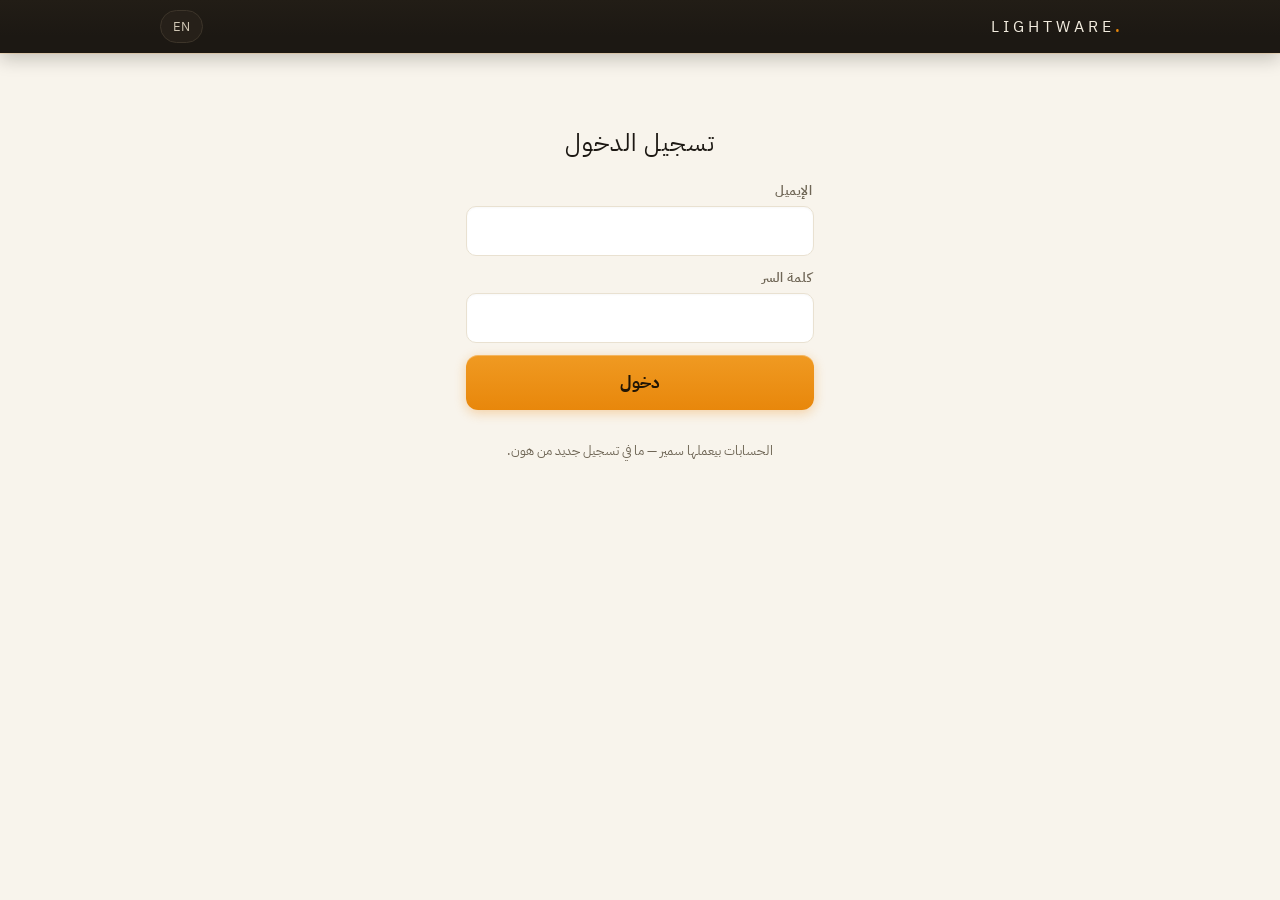
<file: index.html>
<!DOCTYPE html>
<html lang="ar" dir="rtl">
<head>
  <meta charset="UTF-8" />
  <meta name="viewport" content="width=device-width, initial-scale=1.0, viewport-fit=cover" />
  <!-- iOS paints the strip behind the clock/battery with this. It must match the
       TOP of the sticky header's gradient (theme.css `header`), not the old flat
       #141414 the Aug-4 premium pass retired — that left a black notch over a
       warm-ink header on every phone. -->
  <meta name="theme-color" content="#221D16" />
  <title>Lightware — سندات</title>
  <!-- The portal's own mark: the house L. redrawn as a P. on an amber tile. The
       GROUND is what tells it from the storefront and the warehouse at 16px —
       a letter is 3 or 4 pixels of ink there and every letter looks the same.
       Masters + the reasoning: brand/logo/build_appicons.py. ⚠ Edit them THERE
       and copy across, or this app keeps the old one. -->
  <link rel="icon" type="image/svg+xml" href="./favicon.svg" />
  <link rel="apple-touch-icon" href="./apple-touch-icon.png" />
  <!-- iOS truncates a home-screen label to roughly 12 characters, so it gets the
       short name rather than the whole <title>. This does NOT make the web clip
       launch standalone — that needs -capable, which is a behaviour change and
       deliberately not made here. -->
  <meta name="apple-mobile-web-app-title" content="سندات" />
  <!-- Internal tool. Login-walled, but the shell HTML is public on GitHub Pages —
       without this Google indexes a staff console under the brand name and
       competes with www for the "Lightware" query. robots.txt ALLOWS crawling
       on purpose: a Disallow would stop Google reading this very tag. -->
  <meta name="robots" content="noindex,nofollow" />
  <script type="module" crossorigin src="./assets/index-BzltlETf.js"></script>
  <link rel="stylesheet" crossorigin href="./assets/index-B2HhKTJL.css">
</head>
<body>
  <div id="root"></div>
</body>
</html>
</file>
<file: assets/index-B2HhKTJL.css>
@font-face{font-family:IBM Plex Sans Arabic;font-style:normal;font-display:swap;font-weight:400;src:url(./ibm-plex-sans-arabic-arabic-400-normal-CyU-ddYS.woff2) format("woff2"),url(./ibm-plex-sans-arabic-arabic-400-normal-EA1o-u_Q.woff) format("woff");unicode-range:U+0600-06FF,U+0750-077F,U+0870-088E,U+0890-0891,U+0897-08E1,U+08E3-08FF,U+200C-200E,U+2010-2011,U+204F,U+2E41,U+FB50-FDFF,U+FE70-FE74,U+FE76-FEFC,U+102E0-102FB,U+10E60-10E7E,U+10EC2-10EC4,U+10EFC-10EFF,U+1EE00-1EE03,U+1EE05-1EE1F,U+1EE21-1EE22,U+1EE24,U+1EE27,U+1EE29-1EE32,U+1EE34-1EE37,U+1EE39,U+1EE3B,U+1EE42,U+1EE47,U+1EE49,U+1EE4B,U+1EE4D-1EE4F,U+1EE51-1EE52,U+1EE54,U+1EE57,U+1EE59,U+1EE5B,U+1EE5D,U+1EE5F,U+1EE61-1EE62,U+1EE64,U+1EE67-1EE6A,U+1EE6C-1EE72,U+1EE74-1EE77,U+1EE79-1EE7C,U+1EE7E,U+1EE80-1EE89,U+1EE8B-1EE9B,U+1EEA1-1EEA3,U+1EEA5-1EEA9,U+1EEAB-1EEBB,U+1EEF0-1EEF1}@font-face{font-family:IBM Plex Sans Arabic;font-style:normal;font-display:swap;font-weight:400;src:url([data-uri]) format("woff2"),url([data-uri]) format("woff");unicode-range:U+0460-052F,U+1C80-1C8A,U+20B4,U+2DE0-2DFF,U+A640-A69F,U+FE2E-FE2F}@font-face{font-family:IBM Plex Sans Arabic;font-style:normal;font-display:swap;font-weight:400;src:url(./ibm-plex-sans-arabic-latin-ext-400-normal-BpLfq-63.woff2) format("woff2"),url(./ibm-plex-sans-arabic-latin-ext-400-normal-BeVLg08x.woff) format("woff");unicode-range:U+0100-02BA,U+02BD-02C5,U+02C7-02CC,U+02CE-02D7,U+02DD-02FF,U+0304,U+0308,U+0329,U+1D00-1DBF,U+1E00-1E9F,U+1EF2-1EFF,U+2020,U+20A0-20AB,U+20AD-20C0,U+2113,U+2C60-2C7F,U+A720-A7FF}@font-face{font-family:IBM Plex Sans Arabic;font-style:normal;font-display:swap;font-weight:400;src:url(./ibm-plex-sans-arabic-latin-400-normal-Bo5KPYvw.woff2) format("woff2"),url(./ibm-plex-sans-arabic-latin-400-normal-CFZh1unN.woff) format("woff");unicode-range:U+0000-00FF,U+0131,U+0152-0153,U+02BB-02BC,U+02C6,U+02DA,U+02DC,U+0304,U+0308,U+0329,U+2000-206F,U+20AC,U+2122,U+2191,U+2193,U+2212,U+2215,U+FEFF,U+FFFD}@font-face{font-family:IBM Plex Sans Arabic;font-style:normal;font-display:swap;font-weight:500;src:url(./ibm-plex-sans-arabic-arabic-500-normal-C4MQITzh.woff2) format("woff2"),url(./ibm-plex-sans-arabic-arabic-500-normal-DPXcppbm.woff) format("woff");unicode-range:U+0600-06FF,U+0750-077F,U+0870-088E,U+0890-0891,U+0897-08E1,U+08E3-08FF,U+200C-200E,U+2010-2011,U+204F,U+2E41,U+FB50-FDFF,U+FE70-FE74,U+FE76-FEFC,U+102E0-102FB,U+10E60-10E7E,U+10EC2-10EC4,U+10EFC-10EFF,U+1EE00-1EE03,U+1EE05-1EE1F,U+1EE21-1EE22,U+1EE24,U+1EE27,U+1EE29-1EE32,U+1EE34-1EE37,U+1EE39,U+1EE3B,U+1EE42,U+1EE47,U+1EE49,U+1EE4B,U+1EE4D-1EE4F,U+1EE51-1EE52,U+1EE54,U+1EE57,U+1EE59,U+1EE5B,U+1EE5D,U+1EE5F,U+1EE61-1EE62,U+1EE64,U+1EE67-1EE6A,U+1EE6C-1EE72,U+1EE74-1EE77,U+1EE79-1EE7C,U+1EE7E,U+1EE80-1EE89,U+1EE8B-1EE9B,U+1EEA1-1EEA3,U+1EEA5-1EEA9,U+1EEAB-1EEBB,U+1EEF0-1EEF1}@font-face{font-family:IBM Plex Sans Arabic;font-style:normal;font-display:swap;font-weight:500;src:url([data-uri]) format("woff2"),url([data-uri]) format("woff");unicode-range:U+0460-052F,U+1C80-1C8A,U+20B4,U+2DE0-2DFF,U+A640-A69F,U+FE2E-FE2F}@font-face{font-family:IBM Plex Sans Arabic;font-style:normal;font-display:swap;font-weight:500;src:url(./ibm-plex-sans-arabic-latin-ext-500-normal-Ck_W4G78.woff2) format("woff2"),url(./ibm-plex-sans-arabic-latin-ext-500-normal-eJxPnL1P.woff) format("woff");unicode-range:U+0100-02BA,U+02BD-02C5,U+02C7-02CC,U+02CE-02D7,U+02DD-02FF,U+0304,U+0308,U+0329,U+1D00-1DBF,U+1E00-1E9F,U+1EF2-1EFF,U+2020,U+20A0-20AB,U+20AD-20C0,U+2113,U+2C60-2C7F,U+A720-A7FF}@font-face{font-family:IBM Plex Sans Arabic;font-style:normal;font-display:swap;font-weight:500;src:url(./ibm-plex-sans-arabic-latin-500-normal-Cd6jVIg7.woff2) format("woff2"),url(./ibm-plex-sans-arabic-latin-500-normal-BletK1Hp.woff) format("woff");unicode-range:U+0000-00FF,U+0131,U+0152-0153,U+02BB-02BC,U+02C6,U+02DA,U+02DC,U+0304,U+0308,U+0329,U+2000-206F,U+20AC,U+2122,U+2191,U+2193,U+2212,U+2215,U+FEFF,U+FFFD}@font-face{font-family:IBM Plex Sans Arabic;font-style:normal;font-display:swap;font-weight:600;src:url(./ibm-plex-sans-arabic-arabic-600-normal-0pRdybE_.woff2) format("woff2"),url(./ibm-plex-sans-arabic-arabic-600-normal-MJZ0liF5.woff) format("woff");unicode-range:U+0600-06FF,U+0750-077F,U+0870-088E,U+0890-0891,U+0897-08E1,U+08E3-08FF,U+200C-200E,U+2010-2011,U+204F,U+2E41,U+FB50-FDFF,U+FE70-FE74,U+FE76-FEFC,U+102E0-102FB,U+10E60-10E7E,U+10EC2-10EC4,U+10EFC-10EFF,U+1EE00-1EE03,U+1EE05-1EE1F,U+1EE21-1EE22,U+1EE24,U+1EE27,U+1EE29-1EE32,U+1EE34-1EE37,U+1EE39,U+1EE3B,U+1EE42,U+1EE47,U+1EE49,U+1EE4B,U+1EE4D-1EE4F,U+1EE51-1EE52,U+1EE54,U+1EE57,U+1EE59,U+1EE5B,U+1EE5D,U+1EE5F,U+1EE61-1EE62,U+1EE64,U+1EE67-1EE6A,U+1EE6C-1EE72,U+1EE74-1EE77,U+1EE79-1EE7C,U+1EE7E,U+1EE80-1EE89,U+1EE8B-1EE9B,U+1EEA1-1EEA3,U+1EEA5-1EEA9,U+1EEAB-1EEBB,U+1EEF0-1EEF1}@font-face{font-family:IBM Plex Sans Arabic;font-style:normal;font-display:swap;font-weight:600;src:url([data-uri]) format("woff2"),url([data-uri]) format("woff");unicode-range:U+0460-052F,U+1C80-1C8A,U+20B4,U+2DE0-2DFF,U+A640-A69F,U+FE2E-FE2F}@font-face{font-family:IBM Plex Sans Arabic;font-style:normal;font-display:swap;font-weight:600;src:url(./ibm-plex-sans-arabic-latin-ext-600-normal-DjDAeNQD.woff2) format("woff2"),url(./ibm-plex-sans-arabic-latin-ext-600-normal-DT29Q8HW.woff) format("woff");unicode-range:U+0100-02BA,U+02BD-02C5,U+02C7-02CC,U+02CE-02D7,U+02DD-02FF,U+0304,U+0308,U+0329,U+1D00-1DBF,U+1E00-1E9F,U+1EF2-1EFF,U+2020,U+20A0-20AB,U+20AD-20C0,U+2113,U+2C60-2C7F,U+A720-A7FF}@font-face{font-family:IBM Plex Sans Arabic;font-style:normal;font-display:swap;font-weight:600;src:url(./ibm-plex-sans-arabic-latin-600-normal-KrqB56Mw.woff2) format("woff2"),url(./ibm-plex-sans-arabic-latin-600-normal-Dk5eISD_.woff) format("woff");unicode-range:U+0000-00FF,U+0131,U+0152-0153,U+02BB-02BC,U+02C6,U+02DA,U+02DC,U+0304,U+0308,U+0329,U+2000-206F,U+20AC,U+2122,U+2191,U+2193,U+2212,U+2215,U+FEFF,U+FFFD}@font-face{font-family:IBM Plex Sans Arabic;font-style:normal;font-display:swap;font-weight:700;src:url(./ibm-plex-sans-arabic-arabic-700-normal-DrtBj6UE.woff2) format("woff2"),url(./ibm-plex-sans-arabic-arabic-700-normal-9rXc6cUL.woff) format("woff");unicode-range:U+0600-06FF,U+0750-077F,U+0870-088E,U+0890-0891,U+0897-08E1,U+08E3-08FF,U+200C-200E,U+2010-2011,U+204F,U+2E41,U+FB50-FDFF,U+FE70-FE74,U+FE76-FEFC,U+102E0-102FB,U+10E60-10E7E,U+10EC2-10EC4,U+10EFC-10EFF,U+1EE00-1EE03,U+1EE05-1EE1F,U+1EE21-1EE22,U+1EE24,U+1EE27,U+1EE29-1EE32,U+1EE34-1EE37,U+1EE39,U+1EE3B,U+1EE42,U+1EE47,U+1EE49,U+1EE4B,U+1EE4D-1EE4F,U+1EE51-1EE52,U+1EE54,U+1EE57,U+1EE59,U+1EE5B,U+1EE5D,U+1EE5F,U+1EE61-1EE62,U+1EE64,U+1EE67-1EE6A,U+1EE6C-1EE72,U+1EE74-1EE77,U+1EE79-1EE7C,U+1EE7E,U+1EE80-1EE89,U+1EE8B-1EE9B,U+1EEA1-1EEA3,U+1EEA5-1EEA9,U+1EEAB-1EEBB,U+1EEF0-1EEF1}@font-face{font-family:IBM Plex Sans Arabic;font-style:normal;font-display:swap;font-weight:700;src:url([data-uri]) format("woff2"),url([data-uri]) format("woff");unicode-range:U+0460-052F,U+1C80-1C8A,U+20B4,U+2DE0-2DFF,U+A640-A69F,U+FE2E-FE2F}@font-face{font-family:IBM Plex Sans Arabic;font-style:normal;font-display:swap;font-weight:700;src:url(./ibm-plex-sans-arabic-latin-ext-700-normal-BSbyEp0V.woff2) format("woff2"),url(./ibm-plex-sans-arabic-latin-ext-700-normal-C7GcWn11.woff) format("woff");unicode-range:U+0100-02BA,U+02BD-02C5,U+02C7-02CC,U+02CE-02D7,U+02DD-02FF,U+0304,U+0308,U+0329,U+1D00-1DBF,U+1E00-1E9F,U+1EF2-1EFF,U+2020,U+20A0-20AB,U+20AD-20C0,U+2113,U+2C60-2C7F,U+A720-A7FF}@font-face{font-family:IBM Plex Sans Arabic;font-style:normal;font-display:swap;font-weight:700;src:url(./ibm-plex-sans-arabic-latin-700-normal-BzSf6GNr.woff2) format("woff2"),url(./ibm-plex-sans-arabic-latin-700-normal-Cl4F7CZR.woff) format("woff");unicode-range:U+0000-00FF,U+0131,U+0152-0153,U+02BB-02BC,U+02C6,U+02DA,U+02DC,U+0304,U+0308,U+0329,U+2000-206F,U+20AC,U+2122,U+2191,U+2193,U+2212,U+2215,U+FEFF,U+FFFD}:root{--ink: #1C1813;--paper: #F8F4EC;--amber: #E8870B;--amber-deep: #C9720A;--glow: #FCEDD8;--card: #FFFFFF;--line: #E9E1D1;--muted: #6F6656;--amber-ink: #8A5A00;--red: #DE4433;--green: #219653;--yellow: #F1C40F;--chrome: #262019;--chrome-line: #3D352A;--chrome-text: #CFC6B4;--shadow-1: 0 1px 2px rgba(28, 24, 19, .05), 0 3px 10px rgba(28, 24, 19, .04);--shadow-2: 0 2px 6px rgba(28, 24, 19, .07), 0 10px 28px rgba(28, 24, 19, .08);--ease: cubic-bezier(.2, 0, .2, 1);--ink-2: #4A4436;--muted-2: #8B8170;--sunken: #F1EFE9;--chrome-2: #221D16;--sel-grad: linear-gradient(180deg, #F09A22, var(--amber));--sel-ink: #211505;--ok-bg: #EAF7EF;--ok-ink: #1E6B3C;--ok-line: #BFE5CD;--warn-bg: #FFF3E0;--warn-ink: #8A5A00;--warn-line: #F0D9AE;--err-bg: #FDECEA;--err-ink: #8B1A0F;--err-line: #F5C6BF;--info-bg: #EEF3FA;--info-ink: #2C4F7C;--info-line: #CFDDEF;--hue-transfer: #2980B9;--hue-return: #8E44AD;--hue-consign: #A9741A;--hue-payment: #1E6B3C;--hue-fund: #B36B00;--hue-web: #1E7A6D;--hue-stmt: #4A4436;--hue-svc: #4A6FA5;--hue-dual: #6B4FA5;--hairline: #E9E1D1;--chip: #F1EEE9;--shadow-3: 0 -8px 32px rgba(28, 24, 19, .22);--fs-2xs: 11px;--fs-xs: 12px;--fs-sm: 13px;--fs-md: 14px;--fs-lg: 15px;--fs-input: 16px;--fs-xl: 18px;--fs-2xl: 22px;--sp-1: 4px;--sp-2: 6px;--sp-3: 8px;--sp-4: 10px;--sp-5: 12px;--sp-6: 16px;--sp-7: 24px;--r-xs: 6px;--r-sm: 8px;--r-md: 10px;--r-lg: 12px;--r-xl: 20px;--r-pill: 999px;--tap: 44px;--head-h: 107px;--z-sticky: 5;--z-header: 10;--z-bar: 40;--z-fab: 60;--z-pop: 100;--z-lightbox: 200;--z-sheet: 300;--z-gate: 380;--z-lock: 400}@media(pointer:coarse){:root{--head-h: 118px}}*{box-sizing:border-box;-webkit-tap-highlight-color:transparent}html,body,#root{margin:0;min-height:100%}body{background:var(--paper);color:var(--ink);font-family:IBM Plex Sans Arabic,-apple-system,Segoe UI,system-ui,Noto Sans Arabic,sans-serif;-webkit-font-smoothing:antialiased;text-rendering:optimizeLegibility}input,textarea,select,button{font-family:inherit;font-size:16px}.lamt,.payamt,.cnum,.rstock b,.totalrow,.cbal,.qno,.hval,.ccddate,.cchline,.ccdstat>b{font-variant-numeric:tabular-nums}:focus-visible{outline:2px solid var(--amber);outline-offset:2px;border-radius:4px}:focus:not(:focus-visible){outline:none}header{background:linear-gradient(180deg,#221d16,#1c1813 68%);color:var(--glow);padding:10px 16px;position:sticky;top:0;z-index:var(--z-header);box-shadow:0 1px #e8870b29,0 6px 18px #14100b38}.brand{display:flex;align-items:center;justify-content:space-between;gap:10px}.wordmark{font-size:16px;font-weight:300;letter-spacing:4px;color:#f2ecdf;white-space:nowrap;direction:ltr;unicode-bidi:embed}.wordmark .dot{color:var(--amber);font-weight:600;letter-spacing:0}.headctl{display:flex;align-items:center;gap:8px;min-width:0;flex-shrink:1}.brand>.wordmark{flex-shrink:0}.ghostbtn{background:var(--chrome);color:var(--chrome-text);border:1px solid var(--chrome-line);border-radius:999px;padding:6px 12px;font-size:13px;cursor:pointer;transition:border-color .15s var(--ease),background-color .15s var(--ease)}.ghostbtn:active{transform:scale(.97);border-color:var(--amber)}.tabs{display:flex;gap:8px;margin-top:10px}.tab{flex:1;text-align:center;padding:9px 6px;border-radius:10px;background:var(--chrome);color:var(--chrome-text);font-size:14px;text-decoration:none;border:1px solid var(--chrome-line);transition:background-color .15s var(--ease),border-color .15s var(--ease),color .15s var(--ease)}.tab.active{background:var(--sel-grad);border-color:var(--amber-deep);color:var(--sel-ink);font-weight:600;box-shadow:0 2px 8px #e8870b59,inset 0 1px #ffffff40}main{padding:14px 12px 48px;max-width:640px;margin:0 auto}main.wide{max-width:960px}.card{background:var(--card);border:1px solid var(--line);border-radius:12px;padding:12px 14px;margin-bottom:10px;box-shadow:var(--shadow-1)}.state{padding:40px 20px;text-align:center;color:var(--muted);font-size:15px}.label{font-size:13px;color:var(--muted);margin:12px 2px 6px;font-weight:600;letter-spacing:.02em}.input{width:100%;padding:12px 14px;font-size:16px;border:1px solid var(--line);border-radius:10px;background:#fff;color:var(--ink);outline:none;box-shadow:inset 0 1px 2px #1c181308;transition:border-color .15s var(--ease),box-shadow .15s var(--ease)}.input:focus{border-color:var(--amber);box-shadow:0 0 0 3px #e8870b29}textarea.input{resize:vertical;min-height:56px}.banner{border-radius:10px;padding:10px 14px;font-size:14px;margin-bottom:10px}.banner.err{background:var(--err-bg);color:var(--err-ink);border:1px solid var(--err-line)}.banner.ok{background:var(--ok-bg);color:var(--ok-ink);border:1px solid var(--ok-line)}.banner.edit{background:var(--glow);color:var(--ink);border:1px solid var(--amber);display:flex;justify-content:space-between;align-items:center;gap:8px;flex-wrap:wrap}.banner.edit button{background:none;border:none;color:var(--red);cursor:pointer;font-size:13px;padding:4px}.chips{display:flex;gap:8px;flex-wrap:wrap}.chip{padding:8px 14px;border-radius:999px;font-size:14px;cursor:pointer;background:#fff;color:var(--ink);border:1px solid var(--line);-webkit-user-select:none;user-select:none;box-shadow:var(--shadow-1);transition:background-color .15s var(--ease),border-color .15s var(--ease),box-shadow .15s var(--ease)}.chip .n{opacity:.6;font-size:11px;margin-inline-start:4px;font-variant-numeric:tabular-nums}.chip.active{background:var(--sel-grad);border-color:var(--amber-deep);color:var(--sel-ink);font-weight:600;box-shadow:0 2px 8px #e8870b4d,inset 0 1px #ffffff40}.custom-select-wrapper{position:relative;-webkit-user-select:none;user-select:none;margin-bottom:8px}.custom-select-trigger{width:100%;padding:12px 14px;padding-inline-end:36px;font-size:15px;background:#fff;color:var(--ink);border:1px solid var(--line);border-radius:10px;cursor:pointer}.custom-select-trigger:focus{outline:none;border-color:var(--amber);box-shadow:0 0 0 2px #e8870b33}.custom-select-trigger:after{content:"▾";position:absolute;inset-inline-end:14px;top:50%;transform:translateY(-50%);color:var(--muted);font-size:13px}.custom-options{position:absolute;top:100%;inset-inline:0;margin-top:6px;background:#fff;border:1px solid var(--line);border-radius:12px;overflow:hidden;display:none;z-index:var(--z-pop);max-height:260px;overflow-y:auto;box-shadow:var(--shadow-2)}.custom-options.open{display:block}.custom-option{padding:11px 14px;cursor:pointer;font-size:15px;border-bottom:1px solid var(--line)}.custom-option:last-child{border-bottom:none}.custom-option.selected{background:var(--glow);font-weight:700}.searchbox{position:relative}.results{margin-top:8px;border:1px solid var(--line);border-radius:12px;background:#fff;max-height:300px;overflow-y:auto;box-shadow:var(--shadow-2)}.result{display:flex;justify-content:space-between;align-items:center;gap:10px;padding:10px 12px;border-bottom:1px solid var(--line);cursor:pointer}.result:last-child{border-bottom:none}.result:active{background:var(--glow)}.searchbox .input.hasclear{padding-inline-end:44px}.searchclear{position:absolute;top:0;inset-inline-end:2px;height:46px;width:42px;border:0;background:none;color:var(--muted);font-size:18px;cursor:pointer}.result.picked{background:#fff7ea;border-inline-start:3px solid var(--amber);padding-inline-start:9px}.pickedtag{display:inline-flex;align-items:center;gap:6px}.pickedtag b{background:var(--amber);color:#fff;border-radius:999px;padding:3px 9px;font-size:12px;font-weight:700;white-space:nowrap}.pickedminus{width:32px;height:32px;border-radius:50%;border:1px solid var(--line);background:#fff;color:var(--ink);font-size:18px;line-height:1;cursor:pointer}.rname{font-size:14px;font-weight:600;line-height:1.3}.rmeta{font-size:12px;color:var(--muted);direction:ltr;text-align:end}.rstock{font-size:12px;color:var(--muted);white-space:nowrap}.rstock b{color:var(--ink);font-size:15px}.rthumb,.lthumb{width:44px;height:44px;border-radius:8px;object-fit:cover;flex:0 0 auto;border:1px solid var(--line);background:#fff;cursor:zoom-in}.lthumb{width:40px;height:40px}.lightbox{position:fixed;top:0;right:0;bottom:0;left:0;z-index:var(--z-lightbox);background:#141414c7;display:flex;align-items:center;justify-content:center;padding:24px}.lightbox img{max-width:92vw;max-height:80vh;border-radius:14px;background:#fff;box-shadow:0 10px 40px #00000080}.lightbox .close{position:absolute;top:calc(env(safe-area-inset-top,0px) + 16px);inset-inline-end:16px;width:42px;height:42px;border:none;border-radius:999px;background:#fff;color:var(--ink);font-size:19px;cursor:pointer}.linerow{display:flex;flex-direction:column;gap:8px;padding:10px 0;border-bottom:1px solid var(--line)}.linerow:last-child{border-bottom:none}.linetop{display:flex;justify-content:space-between;align-items:flex-start;gap:8px}.linename{font-size:14px;font-weight:600;line-height:1.3;flex:1}.linecode{font-size:12px;color:var(--muted);direction:ltr}.linectl{display:flex;align-items:center;gap:8px;flex-wrap:wrap}.stepper{display:flex;align-items:center;border:1px solid var(--line);border-radius:10px;overflow:hidden}.stepper button{width:40px;height:40px;border:none;background:var(--paper);font-size:20px;cursor:pointer;color:var(--ink)}.stepper input{width:64px;height:40px;border:none;text-align:center;font-size:16px;font-weight:700;outline:none}.priceinput{width:110px}.removebtn{background:none;border:none;color:var(--red);font-size:13px;cursor:pointer;padding:6px}.totalrow{display:flex;justify-content:space-between;font-size:16px;font-weight:700;padding:10px 2px 2px}.totalrow.discrow{font-weight:500;align-items:center}.discwrap{display:flex;align-items:center;gap:6px}.discwrap .priceinput{max-width:110px;text-align:center}.totalrow.discnet{border-top:1px solid var(--hairline, #E9E1D1);margin-top:4px;padding-top:8px}.totalrow.discnet.net{font-weight:700}.discopts{display:flex;align-items:center;gap:8px;flex-wrap:wrap;margin:8px 0 2px}.segbtns{display:inline-flex;border:1px solid var(--line);border-radius:999px;overflow:hidden;background:#fff;box-shadow:var(--shadow-1)}.segbtn{border:0;background:transparent;color:var(--muted);cursor:pointer;padding:6px 12px;font-size:13px;line-height:1.2;transition:background-color .15s var(--ease),color .15s var(--ease)}.segbtn+.segbtn{border-inline-start:1px solid var(--line)}.segbtn.active{background:var(--sel-grad);color:var(--sel-ink);font-weight:600}.linedisc{display:inline-flex;align-items:center;gap:6px}.linedisc .priceinput{max-width:72px;text-align:center;padding:7px 8px}.linedisc .lineafter{color:var(--green);font-variant-numeric:tabular-nums}.refrow{display:flex;align-items:center;gap:8px;margin-top:8px;flex-wrap:wrap}.refrow .refinput{flex:1;min-width:140px;max-width:260px;padding:7px 10px}.refchip{display:inline-block;margin-inline-start:8px;padding:1px 8px;border:1.5px solid var(--amber);border-radius:6px;color:var(--amber-ink);font-weight:700;font-size:12px;unicode-bidi:isolate;white-space:nowrap}.bigbtn{width:100%;padding:15px;border:none;border-radius:12px;margin-top:12px;background:var(--sel-grad);color:var(--sel-ink);font-size:17px;font-weight:700;cursor:pointer;box-shadow:0 3px 12px #e8870b52,inset 0 1px #ffffff47;transition:box-shadow .15s var(--ease),filter .15s var(--ease)}.bigbtn:disabled{opacity:.55;box-shadow:none}.bigbtn.secondary{background:linear-gradient(180deg,#2A241C,var(--ink));color:var(--glow);box-shadow:0 3px 12px #1c181347,inset 0 1px #ffffff0f}.bigbtn:active:not(:disabled){transform:scale(.99);filter:brightness(.97)}.receiptimg{width:100%;border:1px solid var(--line);border-radius:12px;display:block}.qcard{cursor:pointer}.qhead{display:flex;justify-content:space-between;align-items:center;gap:8px;flex-wrap:wrap}.qno{font-weight:700;font-size:15px}.qmeta{font-size:12px;color:var(--muted)}.badge{display:inline-block;padding:3px 10px;border-radius:999px;font-size:11px;font-weight:700;color:#fff;background:var(--ink-2);letter-spacing:.01em;box-shadow:0 1px 2px #1c18131f}.badge.sale{background:var(--green)}.badge.transfer{background:var(--hue-transfer)}.badge.return{background:var(--hue-return)}.badge.pending{background:var(--amber);color:#1a1a1a}.badge.done{background:var(--green)}.badge.flagged{background:var(--red)}.badge.voided{background:var(--muted)}.badge.needsprice{background:var(--amber);color:#1a1a1a}.badge.web{background:var(--hue-web)}.costwrap{display:inline-flex;align-items:center;gap:6px;user-select:none;-webkit-user-select:none;-webkit-touch-callout:none;touch-action:none;cursor:pointer}.costlabel{font-size:12px;color:var(--muted)}.costval{font-size:13px;font-weight:700;color:var(--muted);letter-spacing:2px;direction:ltr;unicode-bidi:embed;min-width:52px}.costval.shown{color:var(--ok-ink);letter-spacing:0}.costeye{border:1px solid var(--line);border-radius:8px;padding:4px 8px;background:#fff;font-size:14px;line-height:1}.costwrap:active .costeye{background:var(--glow);border-color:var(--amber)}.totalrow.profitrow{border-top:1px dashed var(--hairline, #E9E1D1);margin-top:6px;padding-top:8px;font-size:14px;font-weight:600;color:var(--muted);align-items:center}.totalrow.profitrow .costval{min-width:74px;text-align:end}.costwrap.loss .costval.shown{color:#b3362b}.profitgap{margin-top:2px;color:var(--warn-ink)}.badge.payment{background:var(--hue-payment)}.qcard.paycard{border-inline-start:4px solid var(--hue-payment)}.badge.fund{background:var(--hue-fund)}.badge.fin{background:var(--green)}.badge.fout{background:var(--red)}.qcard.fundcard{border-inline-start:4px solid var(--hue-fund)}.qcard.fundcard .payamt{color:var(--hue-fund)}.qcard.paycard .payamt{font-weight:700;color:var(--hue-payment);font-size:15px;direction:ltr;unicode-bidi:embed}.qcard.paycard.reversedpay .qno,.qcard.paycard.reversedpay .payamt{opacity:.55;text-decoration:line-through}.qtable{width:100%;border-collapse:collapse;margin-top:10px;font-size:14px}.qtable th{text-align:start;color:var(--muted);font-size:12px;padding:6px 8px;border-bottom:1px solid var(--line)}.qtable td{padding:8px;border-bottom:1px solid var(--line)}.code{font-family:ui-monospace,Menlo,monospace;direction:ltr;unicode-bidi:embed}.qactions{display:flex;gap:8px;margin-top:12px;flex-wrap:wrap}.qbtn{padding:10px 16px;border-radius:10px;border:1px solid var(--line);background:#fff;font-size:14px;cursor:pointer;box-shadow:var(--shadow-1);transition:background-color .15s var(--ease),border-color .15s var(--ease),box-shadow .15s var(--ease)}.qbtn:active{transform:scale(.98)}.qbtn.primary{background:linear-gradient(180deg,#27A85F,var(--green));border-color:#1b7e45;color:#fff;font-weight:700;box-shadow:0 2px 8px #21965347,inset 0 1px #ffffff2e}.qbtn.danger{color:var(--red);border-color:var(--err-line)}.flagnote{background:var(--err-bg);border:1px solid var(--err-line);color:var(--err-ink);border-radius:10px;padding:8px 12px;font-size:13px;margin-top:10px}.flagnote.voided{background:var(--sunken);border-color:var(--line);color:var(--muted)}.flagnote.needsprice{background:var(--glow);border-color:var(--amber);color:var(--ink)}.flagnote.online{background:var(--sunken);border-color:var(--hue-web);color:var(--ink)}.flagnote.online.ok{border-color:var(--green);color:var(--green)}.flagnote.npclosed{background:#eaf6ec;border-color:#bbdcc0;color:#1f5b2c;display:flex;align-items:center;gap:10px;flex-wrap:wrap}.badge.account{background:var(--red)}.badge.supplier{background:var(--hue-transfer)}.badge.partner{background:var(--hue-return)}.lrow{display:flex;justify-content:space-between;align-items:center;gap:10px;padding:8px 2px;border-bottom:1px solid var(--line);font-size:14px;flex-wrap:wrap}.lrow:last-of-type{border-bottom:none}.lrow.pay{color:var(--ok-ink)}.lrow.pay.reversal{color:var(--muted)}.lrow.pay.reversed>span{opacity:.55;text-decoration:line-through}.lrow.pay.reversed .lamt{opacity:.55;text-decoration:line-through}.ltag{font-style:normal;font-size:11px;font-weight:700;color:var(--muted);background:var(--sunken);border:1px solid var(--line);border-radius:999px;padding:2px 8px;margin-inline-start:6px;text-decoration:none;display:inline-block}.ltag.posted{color:var(--ok-ink);background:var(--ok-bg);border-color:var(--ok-line)}.lrow.voided>span{opacity:.55}.lrow.voided .lamt{text-decoration:line-through;color:var(--muted)}.ltag.lvoided{text-decoration:none}.lbtns{display:flex;flex-direction:column;gap:4px;align-items:stretch}.lbtns .qbtn.mini{white-space:nowrap}.lrow.baseline{color:var(--ink);background:var(--paper);border-radius:8px;padding-inline:10px;font-weight:600}.cbal{font-size:11px;font-weight:700;white-space:nowrap}.cbal.owes{color:var(--red)}.cbal.credit{color:var(--ok-ink)}.qbtn.mini{padding:5px 10px;font-size:12px;border-radius:8px}.lamt{font-weight:700;white-space:nowrap}.lwarn{color:var(--red);font-size:12px;font-style:normal}.payform{display:flex;flex-direction:column;gap:10px;margin-top:12px;padding:12px;background:var(--paper);border-radius:10px}.payform .qbtn.primary:disabled{opacity:.5;box-shadow:none;cursor:default}.badge.stmt{background:var(--hue-stmt)}.stmtbox{display:flex;align-items:center;gap:10px;flex-wrap:wrap;margin-top:10px;padding:10px 12px;background:var(--paper);border:1px solid var(--line);border-radius:10px}.qmeta.stale{color:#a66a00;font-weight:600}.stmtbox.genbar{background:var(--ok-bg);border-color:var(--ok-line)}.badge.svc{background:var(--hue-svc)}.svcbox{margin-top:10px;padding:8px 12px;background:#eef2f8;border:1px solid #C7D3E5;border-radius:10px}.unlinkbox{border:1px solid var(--amber);background:var(--glow);cursor:pointer}.unlinkrow{align-items:flex-start}.unlinkrow b{font-weight:700}.custgate{margin-top:10px;display:block;background:var(--glow);border:1px solid var(--amber);color:var(--ink)}.cgchips{margin-top:6px}.cgchips .chip{border-color:var(--amber);font-weight:700}.custgate .qbtn{background:transparent;border:1px dashed var(--muted);color:var(--muted);font-weight:600;font-size:13px}.cgon{margin-top:8px;color:#b9770e;font-weight:700}.cgneed{margin-top:6px;color:#b3541e;font-weight:600}.badge.note{background:var(--hue-fund)}.notebox{margin-top:10px;padding:10px 12px;background:var(--glow);border:1px solid var(--amber);border-radius:10px}.notetext{font-size:14px;font-weight:600;line-height:1.5}.dirgrid{display:grid;grid-template-columns:1fr 1fr;gap:10px}.dirbtn{display:flex;flex-direction:column;align-items:center;gap:3px;padding:14px 8px;border-radius:12px;cursor:pointer;background:#fff;border:1.5px solid var(--line);color:var(--ink)}.dirbtn .dirname{font-size:17px;font-weight:700}.dirbtn .dirhint{font-size:11.5px;color:var(--muted)}.dirbtn.in.active{background:var(--ok-bg);border-color:var(--green);box-shadow:0 0 0 2px #27ae6033}.dirbtn.in.active .dirname{color:var(--ok-ink)}.dirbtn.out.active{background:var(--err-bg);border-color:var(--red);box-shadow:0 0 0 2px #e74c3c33}.dirbtn.out.active .dirname{color:var(--err-ink)}.chip.ghost{border-style:dashed;color:var(--muted)}.fundsummary{margin-top:14px;text-align:center;font-size:15px;font-weight:700;background:var(--glow);border:1px solid var(--amber);border-radius:10px;padding:9px 12px}.bigbtn.dirout{background:var(--red);color:#fff}.loginwrap{max-width:380px;margin:8vh auto 0;padding:0 16px}.loginlogo{text-align:center;margin-bottom:18px}@media(prefers-reduced-motion:reduce){*,*:before,*:after{transition:none!important;animation:none!important}}.rstores{display:flex;flex-wrap:wrap;gap:4px;margin-top:4px}.storetag{font-size:11px;color:var(--muted);background:var(--paper);border:1px solid var(--line);border-radius:6px;padding:1px 6px;white-space:nowrap;max-width:100%;overflow:hidden;text-overflow:ellipsis}.storetag b{color:var(--ink)}.storetag .shelf{color:var(--amber);font-weight:700}.rside{display:flex;flex-direction:column;align-items:flex-end;gap:4px}.locbtn{border:1px solid var(--line);background:var(--paper);border-radius:8px;width:32px;height:28px;font-size:14px;cursor:pointer;padding:0}.loccard{width:min(480px,94vw);max-height:84vh;overflow-y:auto;padding:16px;background:#fff}.locrow{display:flex;align-items:center;gap:8px;margin-top:8px}.locrow .input{flex:1;margin:0}.locfield{display:flex;align-items:center;gap:5px;flex:0 0 auto}.locfield i{font-style:normal;font-size:11.5px;color:var(--muted)}.locfield .locnum{flex:0 0 auto;width:62px;margin:0;text-align:center;padding:8px 6px}.locorig{margin:2px 4px 0;color:var(--amber)}.locstore{flex:0 0 auto;min-width:84px;font-size:13px;font-weight:600}.locstore b{color:var(--amber)}.extbtn{margin-top:10px}.extform{padding:12px;margin-top:10px;display:flex;flex-direction:column;gap:8px}.extform .input{margin:0}.exttag{font-size:11px;color:var(--amber);font-weight:700;white-space:nowrap}.storetag.exttag{background:var(--glow);border-color:var(--amber);color:var(--ink)}.storetag.exttag b{color:var(--amber)}.badge.quote{background:var(--glow);color:var(--ink);border:1px solid var(--amber)}.quotecard{border-inline-start:4px solid var(--amber)}.cmdtop{display:flex;align-items:center;justify-content:space-between;gap:8px;margin-bottom:10px;flex-wrap:wrap}.cmdgrid{display:grid;grid-template-columns:1fr 1fr;gap:10px}.cmdtile{background:var(--card);border:1px solid var(--line);border-radius:14px;padding:12px 14px}.cmdlbl{font-size:12px;color:var(--muted);margin-bottom:4px}.cnum{font-size:22px;font-weight:700;direction:ltr;unicode-bidi:isolate;font-variant-numeric:tabular-nums;white-space:nowrap}.cnum.red{color:var(--red)}.cnum.green{color:var(--green)}.lmeta .cnum,.statrow .cnum{font-size:14px}.cmdsub{font-size:11px;color:var(--muted);margin-top:3px}.cmdsub .down{color:var(--red);font-weight:600;direction:ltr;unicode-bidi:isolate}.cmdsub .up{color:var(--green);font-weight:600;direction:ltr;unicode-bidi:isolate}.cmdnote{text-align:center;margin:8px 0 12px;font-size:11px}.sect{margin-top:12px;padding:0;overflow:hidden}.secthead{display:flex;align-items:center;gap:8px;padding:13px 14px;cursor:pointer;-webkit-user-select:none;user-select:none}.secthead.noclick{cursor:default}.secttitle{font-weight:700;font-size:15px;flex:1}.sectbadge{background:var(--glow);color:var(--ink);border-radius:999px;padding:2px 10px;font-size:12px;font-weight:600;direction:ltr;unicode-bidi:isolate}.sectchev{color:var(--muted);font-size:12px}.sectbody{padding:10px 14px 14px;border-top:1px solid var(--line)}.alertrow{display:flex;gap:8px;align-items:flex-start;padding:8px 10px;border-radius:10px;margin-bottom:6px;font-size:13.5px;cursor:pointer}.alertrow.red{background:var(--err-bg)}.alertrow.amber{background:#fff4e2}.alertrow.info{background:#f1ede3}.alerticon{flex-shrink:0}.chartwrap{margin:4px 0 10px}.mchart{width:100%;height:auto;display:block;direction:ltr}.legend{display:flex;gap:16px;justify-content:center;font-size:11px;color:var(--muted);margin-top:4px}.legend .dot{display:inline-block;width:9px;height:9px;border-radius:3px;margin-inline-end:4px}.legend .dot.amber{background:var(--amber)}.legend .dot.green{background:var(--green)}.hrow{display:flex;align-items:center;gap:8px;margin:7px 0}.hlab{width:92px;font-size:12.5px;overflow:hidden;text-overflow:ellipsis;white-space:nowrap;flex-shrink:0}.htag{color:var(--muted);font-size:10.5px;margin-inline-start:4px;direction:ltr;unicode-bidi:isolate}.hbarw{flex:1;background:var(--paper);border-radius:6px;height:14px;overflow:hidden}.hbar{height:100%;background:var(--amber);border-radius:6px}.hval{font-size:12px;min-width:64px;text-align:end}.statrow{display:flex;justify-content:space-between;align-items:center;padding:6px 0;font-size:14px;border-bottom:1px dashed var(--line)}.statrow:last-of-type{border-bottom:none}.subhead{font-weight:700;font-size:13.5px;margin:14px 0 6px;padding-top:10px;border-top:1px solid var(--line)}.subhead.red{color:var(--red)}.subhead.amber{color:#b9770e}.lrow2{display:flex;align-items:center;gap:8px;padding:6px 0;border-bottom:1px dashed var(--line);font-size:13px}.lrow2:last-child{border-bottom:none}.lrank{color:var(--muted);font-size:11px;width:16px;flex-shrink:0}.lname{flex:1;min-width:0;overflow:hidden;text-overflow:ellipsis;white-space:nowrap}.lname .code{font-size:10.5px}.lmeta{color:var(--ink);font-size:12px;white-space:nowrap;flex-shrink:0}.qtable tr.ab-unpriced td{background:color-mix(in srgb,var(--amber) 9%,transparent)}.qtable tr.ab-proposed td{background:color-mix(in srgb,var(--green) 9%,transparent)}.qtable tr.ab-settled td{background:color-mix(in srgb,var(--muted) 7%,transparent);color:var(--muted)}.qtable tr.ab-settled td:first-child{text-decoration:line-through;text-decoration-color:color-mix(in srgb,var(--muted) 60%,transparent)}.giftbtn{border:1px solid var(--hair, #E9E1D1);background:var(--card, #fff);border-radius:8px;padding:5px 8px;font-size:15px;line-height:1;cursor:pointer;filter:grayscale(1);opacity:.5;transition:.15s}.giftbtn.on{filter:none;opacity:1;background:#eaf4ec;border-color:#bedcc6}.freechip{background:#eaf4ec;color:#1f6b3a;border:1px solid #BEDCC6;border-radius:7px;padding:5px 9px;font-size:13px;font-weight:600;white-space:nowrap}.absummary{font-size:12.5px;color:var(--muted);margin:-4px 0 10px}.abmatch{margin-top:5px;display:flex;flex-wrap:wrap;gap:5px;align-items:baseline}.abmatchbill{background:var(--chip, #F1EEE9);border:1px solid var(--hair, #E9E1D1);border-radius:6px;padding:1px 7px;font-size:12px;white-space:nowrap}.badge.abreturned{background:#efeae0;color:var(--muted);border:1px solid var(--line)}.rettag{font-size:11.5px;color:var(--muted);white-space:nowrap}.ab-in{width:84px;padding:6px 8px;border:1px solid var(--amber);border-radius:8px;font:inherit;font-size:14px;background:var(--card);color:var(--ink)}.ab-cur{font-size:11px;color:var(--muted);margin-inline-start:4px}.abcell{display:inline-flex;align-items:center;white-space:nowrap}.abcost{display:flex;align-items:center;gap:8px;flex-wrap:wrap}.qtable tr.abhasmeta td{border-bottom:0;padding-bottom:4px}.qtable tr.abmeta td{padding:0 8px 10px}.abtable tbody td:first-child{overflow-wrap:anywhere}.abcodesm{display:none}@media(max-width:560px){.abtable .abcodecol{display:none}.abtable .abcodesm{display:block;font-size:11px;margin-top:2px}.abtable th{width:auto!important}}.phwhen{color:var(--muted);font-size:11.5px}.abp{border:0;background:none;font:inherit;padding:0}.abp.prop{color:var(--green);font-weight:700;cursor:pointer}.abp.posted{color:var(--muted)}.badge.abready{background:var(--green)}.badge.abdone,.badge.abbundled{background:var(--line);color:var(--muted)}.lrow.foreign{opacity:.9}.beforecount{display:flex;gap:10px;align-items:flex-start;margin:10px 2px 4px;padding:10px 12px;border:1px solid var(--line);border-radius:10px;background:#fff;font-size:14px;cursor:pointer}.beforecount input{width:20px;height:20px;margin:1px 0 0;flex:0 0 auto;accent-color:var(--amber)}.lrow.foreign .lamt{font-weight:600}.qcard.abentered{opacity:.62}.abqusay{display:flex;flex-wrap:wrap;align-items:center;gap:8px;margin-top:8px}.qtable tr.ab-repriced td{background:color-mix(in srgb,var(--green) 9%,transparent)}.qtable tr.ab-rpmissed td{background:color-mix(in srgb,var(--red) 8%,transparent)}.abedit{border:1px solid var(--line);background:var(--card);color:var(--muted);border-radius:7px;padding:2px 8px;font:inherit;font-size:12px;line-height:1.4;cursor:pointer;margin-inline-start:6px}.abedit:disabled{opacity:.5;cursor:default}.abrpcell{flex-wrap:wrap;row-gap:3px}.abrp{white-space:nowrap;color:var(--green);font-weight:700}.abrp.missed{color:var(--red)}.abrp.waiting{color:var(--muted);font-weight:600}.abrpold{color:var(--muted);font-weight:400}.abrpstate{font-size:12px;color:var(--ink)}.abrpstate.waiting{color:var(--muted)}.abrpstate.missed{color:var(--red);font-weight:600}.abrpdone{display:block;font-size:11px;color:var(--green);white-space:nowrap}.abrpnow{margin-bottom:4px}.abrpsame{color:var(--amber-deep);margin-top:4px}.abrpline{flex-basis:100%;font-size:13px}.abrpline.missed{color:var(--err-ink);font-weight:600}.abrpwhy{flex-basis:100%;font-size:11.5px}.abrpstate span[dir=ltr],.abrpline span[dir=ltr],.abrpwhy span[dir=ltr]{white-space:nowrap}.abp.posted.missed{color:var(--red);font-weight:600}.abgone{margin-top:8px;display:grid;gap:6px}.abrpdisc{display:block;font-size:11px;color:var(--muted);white-space:nowrap}.abrpdiscnote{font-size:11.5px;margin-top:2px}.badge.abmissed{background:var(--red)}.aibox{margin-bottom:12px}.airow{display:flex;gap:8px}.airow .input{flex:1}.aibtn{border:1px solid var(--amber);background:var(--glow);color:var(--ink);border-radius:12px;padding:0 16px;font:inherit;font-weight:700;cursor:pointer;white-space:nowrap}.aibtn:disabled{opacity:.55;cursor:default}.obar{padding:8px 14px;font-size:13px;text-align:center;font-weight:600}.obar.off,.obar.send{background:var(--glow);color:var(--ink);border-block-end:1px solid var(--amber)}.obar.fail{background:var(--err-bg);color:var(--red);border-block-end:1px solid var(--red)}.obar.done{background:#e8f7ee;color:var(--ok-ink);border-block-end:1px solid #BFE8CE}.ccmove{display:flex;align-items:center;gap:6px;flex-wrap:wrap}.pricehints{display:flex;flex-wrap:wrap;gap:6px;margin-top:6px}.pricehints:empty{display:none}.phint{font-size:11.5px;border-radius:20px;padding:3px 10px;border:1px solid var(--line);background:var(--paper);color:var(--muted);cursor:pointer;font-family:inherit}.phint b{color:var(--ink)}.phint.pair{border-color:color-mix(in srgb,var(--amber) 45%,transparent);background:color-mix(in srgb,var(--amber) 8%,transparent)}.phint.old{border-style:dashed;opacity:.8}.yoybox{margin-top:10px;padding:8px 10px;border:1px solid var(--line);border-radius:10px;background:#fbf8f2}.yoybox .good{color:var(--green)}.yoybox .bad{color:var(--red)}.svcbox.hist{border-color:var(--line);background:#fbf8f2}.phint.plain{cursor:default}.phint.below{color:var(--red);cursor:default;border-color:color-mix(in srgb,var(--red) 40%,transparent);background:color-mix(in srgb,var(--red) 7%,transparent)}.phint.above{color:var(--amber-ink, #A9620A);cursor:default;border-color:color-mix(in srgb,var(--amber) 45%,transparent);background:color-mix(in srgb,var(--amber) 10%,transparent)}.phint.conv{cursor:default;border-style:dashed}.phwas{color:var(--muted);opacity:.85}.phhist{font-size:11.5px}.phhist>summary{list-style:none;cursor:pointer;-webkit-user-select:none;user-select:none;font-size:11.5px;border-radius:20px;padding:3px 10px;border:1px solid var(--line);background:var(--paper);color:var(--muted)}.phhist>summary::-webkit-details-marker{display:none}.phhist>summary b{color:var(--ink)}.phhist[open]{flex-basis:100%;background:var(--paper);border:1px solid var(--line);border-radius:10px;padding:4px 8px 8px}.phhist[open]>summary{border:0;background:none;color:var(--ink);padding:4px 2px;font-weight:600}.phhmeta{color:var(--muted);font-size:11px;padding:0 2px 4px}.phhrows{display:flex;flex-direction:column}.phhrow{display:block;width:100%;text-align:start;font-family:inherit;font-size:11.5px;color:var(--muted);background:none;border:0;border-top:1px solid var(--line);padding:5px 2px;cursor:pointer}.phhrow:first-child{border-top:0}.phhrow:hover{background:color-mix(in srgb,var(--amber) 6%,transparent)}.phhrow b{color:var(--ink);font-size:12.5px}.phhrow.mine{background:color-mix(in srgb,var(--amber) 10%,transparent);border-inline-start:3px solid var(--amber);padding-inline-start:6px}.phnw{white-space:nowrap}.phhmine{color:var(--amber)}.phhwho{color:var(--ink);opacity:.75}.phhmore{font-family:inherit;font-size:11px;color:var(--muted);background:none;border:0;padding:6px 2px 0;cursor:pointer;text-decoration:underline}.abcurpick{display:flex;flex-wrap:wrap;align-items:center;gap:6px;margin:2px 0 8px}.abcurpick .chip{font-size:12px;padding:3px 12px}.abcurnote,.abcurwrite{flex-basis:100%;font-size:11px;line-height:1.5}.abalso{display:block;font-size:10.5px;font-weight:400;color:var(--muted);white-space:nowrap}.balchip{font-size:10.5px;font-weight:700;border-radius:20px;padding:2px 8px;flex-shrink:0;white-space:nowrap}.balchip.ok{color:var(--green);background:color-mix(in srgb,var(--green) 12%,transparent)}.balchip.owe{color:var(--red);background:color-mix(in srgb,var(--red) 12%,transparent)}.lmeta.red,.red{color:var(--red)}.wabtn{text-decoration:none;font-size:16px;flex-shrink:0}.sect{scroll-margin-top:calc(var(--head-h) + 8px)}.pavatar{display:inline-flex;align-items:center;justify-content:center;border-radius:999px;color:#fff;font-weight:700;flex-shrink:0;line-height:1;text-transform:uppercase;-webkit-user-select:none;user-select:none}.pchip{display:inline-flex;align-items:center;gap:7px;background:var(--chrome);border:1px solid var(--chrome-line);border-radius:999px;padding:4px 10px 4px 5px;cursor:pointer;color:#cfc6b4;font-size:13px;max-width:148px}html[dir=rtl] .pchip{padding:4px 5px 4px 10px}.pchip:active{transform:scale(.97)}.pchipname{overflow:hidden;text-overflow:ellipsis;white-space:nowrap;font-weight:600}.pchev{color:#8d8579;font-size:10px}.psheetwrap{position:fixed;top:0;right:0;bottom:0;left:0;z-index:var(--z-sheet);background:#1414148c;display:flex;align-items:flex-end;justify-content:center}.psheet{color:var(--ink);background:var(--paper);width:100%;max-width:560px;border-radius:20px 20px 0 0;padding:8px 16px calc(20px + env(safe-area-inset-bottom,0px));max-height:86vh;overflow-y:auto;animation:psheetup .16s ease-out}@keyframes psheetup{0%{transform:translateY(14px);opacity:.6}to{transform:none;opacity:1}}@media(prefers-reduced-motion:reduce){.psheet{animation:none}}.pgrab{width:42px;height:4px;border-radius:3px;background:var(--line);margin:4px auto 12px}.psheettitle{font-weight:700;font-size:15px;margin:0 2px 10px}.prow{display:flex;align-items:center;gap:12px;padding:11px 10px;border-radius:14px;cursor:pointer;min-height:62px}.prow:active{background:var(--glow)}.prow.active{background:#fff;border:1px solid var(--line)}.prow.add{border:1px dashed var(--line);margin-top:6px}.pinfo{flex:1;min-width:0;display:flex;flex-direction:column;gap:2px}.pname{font-size:15px;font-weight:600;overflow:hidden;text-overflow:ellipsis;white-space:nowrap}.pmail{font-size:11.5px;color:var(--muted);direction:ltr;unicode-bidi:isolate;overflow:hidden;text-overflow:ellipsis;white-space:nowrap;text-align:start}.ptag{font-size:11px;color:var(--muted);white-space:nowrap;flex-shrink:0}.ptag.on{color:var(--green);font-weight:600}.ptag.work{color:#b9770e;font-weight:600}.prm{background:none;border:none;color:var(--muted);font-size:15px;cursor:pointer;padding:8px;flex-shrink:0;opacity:.5}.prm:active{opacity:1;color:var(--red)}.pavatar.addav{width:44px;height:44px;background:var(--line);color:var(--muted);font-size:20px}.psignout{width:100%;margin-top:12px}.paddform{padding:4px 2px 8px;display:flex;flex-direction:column;gap:10px}.savedwrap{max-width:420px;margin:18px auto 0;padding:0 14px}.savedor{text-align:center;color:var(--muted);font-size:12px;margin:14px 0 2px}.plock{position:fixed;top:0;right:0;bottom:0;left:0;z-index:var(--z-lock);background:#141414e6;display:flex;flex-direction:column;align-items:center;justify-content:center;gap:6px;padding:24px;text-align:center}.plocktitle{color:#f2ecdf;font-size:20px;font-weight:700}.plocksub{color:#9d9488;font-size:13px;margin-bottom:18px}.plockgrid{display:flex;flex-wrap:wrap;gap:14px;justify-content:center;max-width:620px}.plockcard{background:var(--chrome-2);border:1px solid var(--chrome-line);border-radius:18px;padding:16px 12px;width:124px;cursor:pointer;color:#f2ecdf;display:flex;flex-direction:column;align-items:center;gap:9px}.plockcard:active{transform:scale(.97);border-color:var(--amber)}.plockname{font-size:13.5px;font-weight:600;line-height:1.25;overflow:hidden;text-overflow:ellipsis;white-space:nowrap;max-width:100%}.btnas{display:block;font-size:12px;font-weight:500;opacity:.82;margin-top:3px}.ccwrap{display:flex;flex-direction:column;gap:8px;margin-bottom:14px}.cccard{padding:10px 14px}.ccrow{display:flex;align-items:center;gap:10px;cursor:pointer;min-height:34px}.ccname{font-weight:600;flex:1;min-width:0;overflow:hidden;text-overflow:ellipsis;white-space:nowrap}.ccstreak{font-size:11.5px;color:#b9770e;font-weight:600;white-space:nowrap}.ccform{display:flex;flex-direction:column;gap:8px;margin-top:10px;border-top:1px dashed var(--line);padding-top:10px}.ccinputs{display:flex;gap:8px}.ccin{flex:1;display:flex;flex-direction:column;gap:3px}.ccin>span{font-size:11px;color:var(--muted);font-weight:600}.cccard.ccok{border-color:var(--green);background:#f2faf2}.cccard.ccmiss{border-color:var(--red);background:#fdf4f2}.cccard.ccbase{border-color:var(--amber);background:var(--glow)}.cctitle{font-weight:700;margin-bottom:6px}.ccline{display:flex;gap:12px;flex-wrap:wrap;font-size:13px;padding:3px 0}.ccshort{color:var(--red);font-weight:700}.ccover{color:#b9770e;font-weight:700}.ccmoves{margin-top:8px;border-top:1px dashed var(--line);padding-top:6px;display:flex;flex-direction:column;gap:2px}.ccnag{text-align:center;color:#b9770e;font-weight:600;margin-top:10px}.cchold{-webkit-user-select:none;user-select:none;-webkit-touch-callout:none}.ccdetail{border:1px solid var(--line);border-radius:14px;padding:12px 14px;margin-bottom:14px;background:#fbfaf8}.ccdhead{display:flex;align-items:center;gap:10px;font-weight:700;margin-bottom:4px}.ccdhead>span{flex:1;min-width:0}.ccdnote{margin-bottom:10px}.ccdstats{display:flex;flex-wrap:wrap;gap:8px;margin-bottom:10px}.ccdstat{flex:1 1 68px;border:1px solid var(--line);border-radius:10px;padding:7px 9px;background:#fff;display:flex;flex-direction:column;gap:1px}.ccdstat.wide{flex:1 1 130px}.ccdstat>b{font-size:15px;font-variant-numeric:tabular-nums}.ccdstat>span{font-size:10.5px;color:var(--muted)}.ccdstat.ok>b{color:var(--green)}.ccdstat.bad>b{color:var(--red)}.ccchain{border:1px solid var(--line);border-radius:12px;padding:10px 12px;background:#fff;margin-bottom:10px}.ccchead{font-weight:700;margin-bottom:2px}.ccchainc{margin-top:8px}.ccchainc+.ccchainc{border-top:1px solid var(--line);padding-top:8px}.ccherolbl{margin-bottom:1px}.ccheroval{font-size:23px;font-weight:800;letter-spacing:-.01em;font-variant-numeric:tabular-nums;line-height:1.25;color:var(--ink)}.ccchrow{display:flex;align-items:baseline;gap:8px;margin-top:5px;font-size:13px;color:var(--muted)}.ccchrow>span{flex:1;min-width:0}.ccchrow>b{font-variant-numeric:tabular-nums;color:var(--ink)}.ccgap{margin-top:7px;padding-top:7px;border-top:1px solid var(--line);font-size:13.5px}.ccgap.short>b{color:var(--red)}.ccgap.over>b{color:var(--amber)}.ccgap.ok>b{color:var(--green)}.ccop{color:var(--muted);font-weight:700}.ccdrow{border-top:1px solid var(--line);padding:8px 0 7px;border-inline-start:3px solid transparent;padding-inline-start:8px}.ccdrow.ok{border-inline-start-color:var(--green)}.ccdrow.bad{border-inline-start-color:var(--red)}.ccdrow.base{border-inline-start-color:var(--amber)}.ccdrow.sup{opacity:.62;border-inline-start-color:var(--line)}.ccdrow.sup .ccshort,.ccdrow.sup .ccover{color:var(--muted)}.ccdrow.voidedc{opacity:.55;border-inline-start-color:var(--line)}.ccdrow.voidedc .cchline{text-decoration:line-through;color:var(--muted)}.ccdrow.voidedc .ccshort,.ccdrow.voidedc .ccover{color:var(--muted)}.ltag.lsup{color:var(--muted);background:var(--paper)}.ccvoidbtn{margin-inline-start:auto}.tlbox{max-height:56vh}.tlbox .lrow{font-size:12.5px}.tlhead{color:var(--muted);font-size:12px;border-bottom:1px solid var(--line);padding:4px 2px}.tlrun{min-width:76px;text-align:end;font-variant-numeric:tabular-nums}.tlmove.tlafter{opacity:.75}.tlafternote{color:var(--amber-deep, #B36A08);padding:6px 2px;font-weight:600}.tlcount{border-radius:8px;margin:2px 0;padding-inline:6px;font-weight:600}.tlcount.ok{background:var(--ok-bg)}.tlcount.bad{background:#fce9e7}.tlcount.base{background:var(--glow, #FCF3E3)}.tlcount.tlvoided{opacity:.55}.tlcount.tlvoided .tlrun{text-decoration:line-through;color:var(--muted)}.tldrift{color:var(--amber-deep, #B36A08);padding:0 6px 4px}.ccdtop{display:flex;align-items:center;gap:8px;flex-wrap:wrap}.ccddate{font-weight:700;font-variant-numeric:tabular-nums}.ccdfund{font-size:12px;color:var(--muted);flex:1;min-width:0;overflow:hidden;text-overflow:ellipsis;white-space:nowrap}.cchline{display:flex;gap:10px;flex-wrap:wrap;font-size:12.5px;padding:2px 0;font-variant-numeric:tabular-nums}.ccfine{color:var(--green);font-weight:700}.closegate{z-index:var(--z-gate)}.gatefunds{display:flex;flex-direction:column;gap:10px;width:100%;max-width:420px}.gatefund{background:var(--chrome-2);border:1px solid var(--chrome-line);border-radius:16px;padding:13px 16px;color:#f2ecdf;cursor:pointer;text-align:start;display:flex;flex-direction:column;gap:3px;font:inherit}.gatefund:active{transform:scale(.98);border-color:var(--amber)}.gatefundname{font-size:15.5px;font-weight:700}.gatefundmeta{font-size:12px;color:#9d9488}.gatefundgo{font-size:13px;color:var(--amber);font-weight:600;margin-top:4px}.gatelater{margin-top:16px;color:#9d9488;border-color:#333}.gatenote{font-size:11.5px;color:#6f675c;max-width:340px;margin-top:8px}.aifab{position:fixed;bottom:18px;inset-inline-end:16px;z-index:var(--z-fab);width:54px;height:54px;border-radius:50%;border:1px solid var(--amber);background:var(--ink);color:var(--glow);font-size:22px;cursor:pointer;box-shadow:0 4px 16px #1c181361,0 0 0 1px #e8870b40}.aifab:active{transform:scale(.94)}.asheet{position:fixed;bottom:0;inset-inline:0;z-index:var(--z-sheet);margin-inline:auto;max-width:560px;max-height:72vh;display:flex;flex-direction:column;background:var(--card);border:1px solid var(--line);border-bottom:none;border-radius:16px 16px 0 0;box-shadow:0 -8px 32px #1c181338}.ashead{display:flex;align-items:center;justify-content:space-between;padding:10px 14px;border-bottom:1px solid var(--line)}.asheadbtns{display:flex;gap:6px}.asbody{flex:1;overflow-y:auto;padding:12px 14px;min-height:120px}.ashint{color:var(--muted);font-size:13px;line-height:1.7}.abub{max-width:88%;margin-bottom:8px;padding:8px 12px;border-radius:12px;font-size:14px;line-height:1.6;white-space:pre-wrap;width:fit-content}.abub.me{background:var(--glow);border:1px solid var(--amber);margin-inline-start:auto}.abub.ai{background:var(--paper);border:1px solid var(--line)}.abub.err{background:var(--err-bg);border:1px solid var(--red);color:#7b241c}.abub.thinking{color:var(--muted);animation:aspulse 1.4s ease-in-out infinite}.asrow{display:flex;gap:8px;padding:10px 14px 14px;border-top:1px solid var(--line)}.asrow .input{flex:1;min-width:0}.amic{width:44px;height:44px;border-radius:50%;flex:none;border:1px solid var(--line);background:var(--paper);font-size:18px;cursor:pointer}.amic.live{border-color:var(--red);background:var(--err-bg);animation:aspulse 1.1s ease-in-out infinite}@keyframes aspulse{0%,to{opacity:1}50%{opacity:.55}}.aipill{position:fixed;bottom:80px;inset-inline-end:12px;z-index:var(--z-fab);pointer-events:none;background:var(--ink);color:var(--glow);border:1px solid var(--amber);border-radius:var(--r-pill);padding:5px 11px;font-size:var(--fs-sm);font-weight:600;white-space:nowrap;box-shadow:var(--shadow-1);animation:aipillout .4s var(--ease) 8s forwards}@keyframes aipillout{to{opacity:0;visibility:hidden}}.asguide{display:flex;flex-direction:column;gap:14px}.asguidehead{display:flex;flex-direction:column;gap:2px}.asguidehead span{color:var(--muted);font-size:var(--fs-sm);line-height:1.5}.asgroup{display:flex;flex-direction:column;gap:6px}.asgtitle{font-size:var(--fs-md);font-weight:600;display:flex;align-items:baseline;gap:6px;flex-wrap:wrap}.asgsub{font-weight:400;color:var(--muted);font-size:var(--fs-xs)}.asqs,.asfollow{display:flex;flex-wrap:wrap;gap:6px}.asfollow{margin:2px 0 10px}.asq{min-height:40px;padding:8px 12px;border-radius:var(--r-pill);border:1px solid var(--line);background:var(--paper);color:var(--ink);font:inherit;font-size:var(--fs-sm);line-height:1.4;text-align:start;cursor:pointer}.asq:active{background:var(--glow);border-color:var(--amber)}.asq.fill{border-style:dashed}.asguidebtn.on{background:var(--glow);border-color:var(--amber)}.badge.consign{background:var(--hue-consign)}.consnote{background:var(--glow);border:1px solid var(--amber);border-radius:10px;padding:8px 12px;margin-bottom:12px;line-height:1.6}.consnote a{color:var(--amber);font-weight:700;text-decoration:none}.conswarn{color:#b3541e;font-weight:600}.onlineok{color:var(--green);font-weight:600}.onlbill{padding:4px 0 6px;border-bottom:1px solid var(--line)}.onlbill .lrow{border-bottom:0;padding-bottom:0}.conscard{cursor:pointer}.conscard:active{transform:scale(.995)}.consheadrow{display:flex;align-items:center;gap:10px}.consitem{display:flex;gap:10px;align-items:center;background:#fff;border:1px solid var(--line);border-radius:12px;padding:10px;margin-bottom:8px;cursor:pointer}.consitem.sel{border-color:var(--amber);background:var(--glow)}.storetag.consbadge.dead{background:#6b2d20;color:#fff;border-color:#6b2d20}.storetag.consbadge.quiet{background:#7a5a2e;color:#fff;border-color:#7a5a2e}.storetag.consbadge.slow{background:var(--amber);color:#1a1a1a;border-color:var(--amber)}.consstep input{width:44px}.consbar{position:fixed;bottom:14px;inset-inline-start:12px;inset-inline-end:84px;z-index:var(--z-bar);display:flex;align-items:center;gap:8px;flex-wrap:wrap;background:var(--ink);color:var(--glow);border-radius:14px;padding:10px 14px;box-shadow:0 8px 26px #1c181366}.consbar .conssel{flex:1 1 100%;font-size:13px;white-space:nowrap;overflow:hidden;text-overflow:ellipsis}.extrow{display:flex;gap:8px}.extfield{flex:1;min-width:0;display:flex;flex-direction:column;gap:2px}.extfield i{font-style:normal;font-size:11px;color:var(--muted)}.extfield .input{width:100%}.extimgrow{display:flex;align-items:center;gap:8px;flex-wrap:wrap}.extthumb{width:58px;height:58px;object-fit:contain;background:#fff;border:1px solid var(--line);border-radius:8px;cursor:zoom-in}.qthumb{width:34px;height:34px;object-fit:contain;background:#fff;border:1px solid var(--line);border-radius:6px;vertical-align:middle;margin-inline-end:6px}.badge.dual{background:var(--hue-dual)}.lrow.sibling{color:var(--muted);background:var(--paper);border-radius:8px;padding:6px 10px;font-size:12px}.lrow.sibling .lamt{font-weight:600;color:var(--ink)}.lrow.pay.outpay{background:#fdf3e7}.ltag.out{color:#9a5b0b;background:#fcedd8;border-color:#f0d9b5}.chip.active.out{background:linear-gradient(180deg,#e36a4a,#c9482b);border-color:#c9482b}.irledger{max-height:46vh;overflow-y:auto;border:1px solid var(--line);border-radius:10px;padding:2px 8px;background:var(--paper)}.irledger .lrow{font-size:12.5px}.irhero{padding:8px 4px 6px}.irhero .irheroval{font-size:23px;font-weight:800;letter-spacing:-.01em;font-variant-numeric:tabular-nums;line-height:1.25}.irfold{margin:6px 0}.irfold>summary{cursor:pointer;color:var(--muted);font-size:12.5px;font-weight:600;padding:7px 4px;-webkit-user-select:none;user-select:none;list-style:none;border-radius:8px}.irfold>summary::-webkit-details-marker{display:none}.irfold>summary:before{content:"▸ "}.irfold[open]>summary:before{content:"▾ "}.irfold[open]{background:var(--paper);border:1px solid var(--line);border-radius:10px;padding:2px 8px 8px}.irfold[open]>summary{color:var(--ink)}.freetag{color:#1f6b3a;font-weight:600;white-space:nowrap}.abp.free{background:#eaf4ec;color:#1f6b3a;border:1px solid #BEDCC6;border-radius:7px;padding:3px 8px;font-size:13px;font-weight:600;cursor:pointer;white-space:nowrap}.abcell .giftbtn{padding:3px 6px;font-size:13px;margin-inline-start:4px}.banner.warn{background:var(--warn-bg);color:var(--warn-ink);border:1px solid var(--warn-line)}.qbtn.off{opacity:.45;pointer-events:none}a.qbtn{text-decoration:none;color:inherit;display:inline-block}.trcard .qhead{cursor:pointer;flex-wrap:wrap}.trrow{display:flex;align-items:center;gap:10px;padding:7px 0;border-bottom:1px solid var(--line)}.trrow:last-of-type{border-bottom:none}.trrow.oversold{background:var(--err-bg);border-radius:8px;padding-inline:8px}.trname{flex:1;min-width:0;font-size:14px}.trname .code{color:var(--muted);font-size:12px}.trqty{width:74px;flex:none;text-align:center}.treditor{margin-top:8px;border-top:1px dashed var(--line);padding-top:8px}.trtable{width:100%;border-collapse:collapse;margin-top:8px;font-size:13px}.trtable th{text-align:start;color:var(--muted);font-weight:600;padding:4px 6px;border-bottom:1px solid var(--line)}.trtable td{padding:5px 6px;border-bottom:1px solid var(--line)}.trtable td .code{color:var(--muted);font-size:11px}.trdisc{margin-top:8px;background:var(--err-bg);border-radius:10px;padding:8px 10px}.badge.tr_draft{background:#efeae0;color:#6b6152}.badge.tr_dispatched{background:#e3edf7;color:#1d4e79}.badge.tr_received{background:var(--ok-bg);color:var(--ok-ink)}.badge.tr_cancelled{background:#efeae0;color:#9a9080;text-decoration:line-through}.storetag.brmine{background:var(--glow);border-color:var(--amber)}.storetag.brmine b{color:var(--amber)}.bxchip{display:inline-flex;align-items:center;gap:6px;background:var(--chrome);border:1px solid var(--chrome-line);border-radius:999px;padding:4px 9px;cursor:pointer;color:#cfc6b4;font-size:12.5px;max-width:132px;flex-shrink:1;min-width:0}.bxchip:active{transform:scale(.97)}.bxchip.spoke{border-color:var(--amber);color:var(--amber)}.bxchip.all{border-color:#6f8fb5;color:#a8c4e2}.bxicon{font-size:13px;line-height:1;flex-shrink:0}.bxname{overflow:hidden;text-overflow:ellipsis;white-space:nowrap;font-weight:600}.bxsheet .bxnote{font-size:11.5px;color:var(--muted);line-height:1.5;margin:-4px 2px 10px;padding-inline-start:8px;border-inline-start:2px solid var(--line)}.bxrow{align-items:center}.bxav{width:38px;height:38px;border-radius:50%;flex-shrink:0;display:flex;align-items:center;justify-content:center;background:var(--glow);border:1px solid var(--line);font-size:17px}.bxsub{font-size:11.5px;color:var(--muted);overflow:hidden;text-overflow:ellipsis;white-space:nowrap}.bxrow.bxall{margin-top:6px;border:1px dashed var(--line)}.bxscope{display:flex;align-items:center;gap:8px;flex-wrap:wrap;margin:0 0 10px;padding:7px 10px;border-radius:10px;background:#fdf6e9;border:1px solid #F0DFBE;font-size:12.5px;color:#7a5b12}.bxwiden{margin-inline-start:auto;background:none;border:1px solid #E2C98F;color:#7a5b12;border-radius:999px;padding:3px 10px;font-size:12px;font-weight:600;cursor:pointer}.bxwiden:active{transform:scale(.97)}@media(max-width:430px){.pchipname,.bxchip .pchev{display:none}.bxchip{max-width:120px;min-width:84px;padding:4px 8px;gap:5px}.pchip{max-width:64px;padding:4px 6px}.brand .wordmark{letter-spacing:2.5px}.headctl{gap:6px}.headctl .ghostbtn{padding:6px 8px}.pchip .pchev{display:none}}.ratecard{margin-top:10px;padding:10px 14px;border:1px solid var(--amber);background:var(--glow);border-radius:10px}.ratecard.done{display:flex;align-items:center;gap:10px;flex-wrap:wrap;padding:8px 12px;font-size:14px}.ratecard .cctitle{margin-bottom:2px}.rateline{display:flex;align-items:center;gap:8px;flex-wrap:wrap;font-size:13px;padding:3px 0}.rateline .chip{padding:3px 10px}.rateconv{display:flex;align-items:center;gap:8px;flex-wrap:wrap;font-size:13px;color:var(--muted);padding:4px 2px}.rateconv b{color:var(--ink)}.demoband{display:flex;align-items:center;justify-content:center;flex-wrap:wrap;gap:8px 14px;padding:6px 14px;font-size:13px;font-weight:700;color:var(--ink);background:repeating-linear-gradient(135deg,#f6c26b 0,#f6c26b 12px,#fbd79a 12px,#fbd79a 24px);border-block-end:1px solid var(--amber)}.demoband-warn{color:var(--red);font-weight:700}.demoband .ghostbtn{border-color:var(--ink);color:var(--ink);background:#ffffff8c;padding:3px 10px;font-size:12px}.mshub{margin-bottom:10px}.mssum{background:var(--glow);border-color:var(--amber)}.mssumrow{display:flex;align-items:baseline;justify-content:space-between;gap:8px}.mssumbig{font-weight:700;font-size:16px}.msitem .rside{min-width:76px}.rstock.msout b{color:var(--amber-deep);font-size:17px}.storetag.msholder{color:var(--ink)}.storetag.msholder b{color:var(--amber-deep)}.storetag.msholder.tap{cursor:pointer;border-color:var(--amber)}.mssince{color:var(--muted)}.mspend{color:#6b4a12;font-weight:700;font-size:11px}.mscard.open{border-color:var(--amber)}.msline{display:flex;align-items:center;gap:10px;padding:8px 0;border-top:1px solid var(--line)}.msqty{text-align:end;white-space:nowrap;font-variant-numeric:tabular-nums}.msqty b{font-size:16px}.msover summary{cursor:pointer;font-weight:600}.msover .qmeta{margin-top:4px}.msflagchip{border-color:#e3b37a}.msflagrow{padding:8px 0;border-top:1px solid var(--line);cursor:pointer}.msflagrow:first-of-type{border-top:none}.storetag.mschip{cursor:pointer;background:var(--glow);border-color:var(--amber);color:var(--ink)}.storetag.mschip b{color:var(--amber-deep)}.storetag.mschip.open{background:var(--amber);color:var(--sel-ink)}.storetag.mschip.open b{color:var(--sel-ink)}.mspop{flex:1 1 100%;display:flex;flex-wrap:wrap;gap:4px;align-items:center;padding:6px 0 2px}.mspop .msmore{font-size:12px;font-weight:700;color:var(--amber-deep);text-decoration:none}.statrow.mscmd{border:1px solid var(--amber);background:var(--glow);border-radius:10px;padding:8px 10px;margin:6px 0 10px}.planfrom{font-size:12.5px;color:var(--ink);margin-top:3px;font-weight:600}.locstack{flex:1;font-size:13px;color:var(--muted);font-weight:600}.adjcard{border-inline-start:4px solid var(--ink)}.adjline{padding:10px 0;border-top:1px solid var(--line)}.adjline:first-of-type{border-top:none}.adjtop{display:flex;align-items:baseline;gap:10px;flex-wrap:wrap}.adjname{flex:1;font-weight:700;font-size:14.5px;min-width:0}.adjamt{font-weight:800;font-size:16px;white-space:nowrap}.adjamt.short{color:var(--err-ink)}.adjamt.over{color:#1f5b2c}.adjdo{font-size:13px;margin:6px 0;color:var(--ink)}.adjline .qbtn{margin-top:4px}.plandiff{color:var(--err-ink);font-weight:700}.adjerr{color:var(--err-ink);font-weight:600;margin:4px 0 8px}.pickerr .qbtn{padding:3px 12px;font-size:13px;margin-inline-start:6px;vertical-align:middle}.rpack{font-size:11.5px;color:var(--muted);white-space:nowrap}.packrow{display:flex;flex-wrap:wrap;align-items:center;gap:6px 10px;margin-top:6px;font-size:12.5px;color:var(--muted)}.packsize{white-space:nowrap}.packsplit{color:var(--ink);font-weight:600;white-space:nowrap}.qbtn.packbtn{padding:6px 12px;font-size:13px}.wrap{padding:14px 12px 48px;max-width:960px;margin:0 auto}.state.error{color:var(--err-ink);background:var(--err-bg);border:1px solid var(--err-line);border-radius:var(--r-md);padding:14px 16px;margin:10px 0}.badge.flag{background:var(--amber);color:var(--sel-ink)}.chip.on{background:var(--sel-grad);border-color:var(--amber-deep);color:var(--sel-ink);font-weight:600;box-shadow:0 2px 8px #e8870b4d,inset 0 1px #ffffff40}.cnum.warn{color:var(--amber-ink)}.alertrow.warn{background:#fff4e2;cursor:default}.alertrow.bad{background:var(--err-bg);cursor:default}.htag:before{content:"· "}.qcard.trq{cursor:default}.qcard.trq .qhead{cursor:pointer}button.chip{font-family:inherit;line-height:normal;margin:0;-webkit-appearance:none;-moz-appearance:none;appearance:none}.plock.closegate{background:#281a08f0}.closegate .plocktitle{color:var(--amber)}.closegate .gatefund{border-color:#e8870b73}.brand,.tabs{max-width:960px;margin-inline:auto}@media(pointer:coarse){.headctl .ghostbtn,.headctl .navbtn,.pchip,.bxchip{min-height:44px;display:inline-flex;align-items:center}.tab{min-height:44px;display:flex;align-items:center;justify-content:center}.qbtn.mini,.rhback{min-height:44px;display:inline-flex;align-items:center;justify-content:center}.costwrap{min-height:44px}.removebtn{position:relative}.removebtn:after{content:"";position:absolute;top:-8px;right:-2px;bottom:-8px;left:-2px}}header .obar{margin:10px -16px -10px}.navicon{text-decoration:none}.navbtn{display:inline-flex;align-items:center;gap:6px;flex-shrink:1;min-width:34px;overflow:hidden;white-space:nowrap;background:var(--chrome);color:var(--chrome-text);border:1px solid var(--chrome-line);border-radius:var(--r-pill);padding:6px 12px;font-size:var(--fs-sm);cursor:pointer;transition:border-color .15s var(--ease),background-color .15s var(--ease)}.navbtn:active{transform:scale(.97);border-color:var(--amber)}.navbtn svg{flex:0 0 auto;display:block}.headctl .ghostbtn.active{background:var(--sel-grad);color:var(--sel-ink);border-color:var(--amber-deep)}.headctl .ghostbtn.ancestor,.navbtn.ancestor,.tab.ancestor{border-color:var(--amber);color:var(--glow);box-shadow:inset 0 0 0 1px var(--amber)}@media(max-width:430px){.headctl .navbtn{padding:6px 8px}.headctl:has(.bxchip) .navlbl{display:none}}.sheetwrap{position:fixed;top:0;right:0;bottom:0;left:0;z-index:var(--z-sheet);background:#1414148c;display:flex;align-items:flex-end;justify-content:center}.sheet{color:var(--ink);background:var(--paper);width:100%;max-width:560px;border-radius:var(--r-xl) var(--r-xl) 0 0;padding:8px 16px calc(20px + env(safe-area-inset-bottom,0px));max-height:86vh;overflow-y:auto;box-shadow:var(--shadow-3);animation:psheetup .16s ease-out}.navgroup{font-size:var(--fs-xs);font-weight:600;color:var(--muted);margin:12px 4px 6px}.linklist{padding:0;overflow:hidden}.linkrow{display:flex;align-items:center;gap:12px;width:100%;min-height:52px;padding:8px 14px;color:var(--ink);text-decoration:none;background:none;border:0;font:inherit;text-align:start;cursor:pointer}.linkrow+.linkrow{border-top:1px solid var(--line)}.linkrow:active{background:var(--glow)}.linkrow.active{border-inline-start:3px solid var(--amber);padding-inline-start:11px;background:color-mix(in srgb,var(--amber) 6%,transparent)}.lricon{flex:0 0 28px;font-size:20px;text-align:center;line-height:1}.lrtext{flex:1;min-width:0;display:flex;flex-direction:column;gap:2px}.lrtitle{font-size:var(--fs-lg);font-weight:600}.lrsub{font-size:var(--fs-xs);color:var(--muted);line-height:1.45}.lrchev{flex:0 0 auto;color:var(--muted-2);font-size:16px}.routehead{display:flex;align-items:center;gap:10px;max-width:960px;margin:0 auto;padding:12px 12px 0}.routehead.narrow{max-width:640px}.rhback{flex:0 0 auto;display:inline-flex;align-items:center;gap:4px;min-height:36px;padding:6px 12px;border-radius:var(--r-pill);border:1px solid var(--line);background:var(--card);color:var(--ink);font-size:var(--fs-sm);cursor:pointer;box-shadow:var(--shadow-1)}.rhback:active{transform:scale(.97)}@media(pointer:coarse){.rhback{min-height:44px}}.rhtitle{margin:0;min-width:0;font-size:var(--fs-xl);font-weight:700;line-height:1.3;overflow-wrap:anywhere}.stickybar{position:sticky;top:var(--head-h);z-index:var(--z-sticky);margin:0 -12px;padding:8px 12px 0;background:var(--paper)}.stickybar:empty{display:none}.stickybar:not(:empty){display:flow-root}.stickybar>.banner{margin-bottom:8px;max-height:40vh;overflow-y:auto;box-shadow:var(--shadow-1)}.banner.need{margin-top:12px;background:var(--glow);border:1px solid var(--amber);color:var(--ink)}.banner.dupwarn{display:block}.sendnote{display:flex;align-items:center;flex-wrap:wrap;gap:8px;margin-top:12px;padding:8px 12px;border-radius:var(--r-md);background:var(--warn-bg);border:1px solid var(--warn-line);color:var(--warn-ink);font-size:var(--fs-sm);font-weight:600}.sendnote>span{flex:1 1 200px}.chips.kinds{display:grid;grid-template-columns:repeat(6,minmax(0,1fr));gap:8px;margin-bottom:12px}.chips.kinds .chip{grid-column:span 2;text-align:center;padding:10px 6px}.chips.kinds .chip:nth-child(n+4){grid-column:span 3}.resultsdone{position:sticky;bottom:0;display:block;width:100%;padding:12px;border:0;border-top:1px solid var(--line);background:var(--glow);color:var(--ink);font-size:var(--fs-md);font-weight:700;cursor:pointer}#f-cart,#f-totals,#f-cust{scroll-margin-top:calc(var(--head-h) + 16px)}.ctxrow{display:flex;flex-wrap:wrap;align-items:center;gap:8px;margin-bottom:10px}.ctxrow:empty{display:none}.ctxrow>.bxscope{flex:1 1 220px;margin:0}.qfilters{margin-bottom:12px}.chipsep{align-self:stretch;width:1px;margin:4px 2px;background:var(--line)}.chip.world{background:var(--sunken)}.chip.world.active{background:var(--sel-grad)}.qhead>.qsub{flex:1 1 0%;min-width:0}.qcust{color:var(--ink);font-weight:700}.qbtn.warn{color:var(--amber-ink);border-color:#e8b96a}@media(max-width:600px){.qhead>.qsub{order:10;flex-basis:100%}.qhead>.qsum{margin-inline-start:auto}html[dir=rtl] .qhead>.payamt{margin-right:auto}html[dir=ltr] .qhead>.payamt{margin-left:auto}.qactions>.qa-end{order:99;margin-inline-start:auto}}button.secthead{width:100%;background:none;border:0;margin:0;font:inherit;color:inherit;text-align:start}.pill{display:inline-block;padding:6px 12px;border-radius:var(--r-pill);background:var(--paper);border:1px solid var(--line);color:var(--ink);font-size:var(--fs-sm)}.textlink{color:var(--amber-ink);font-weight:600;text-decoration:none}.textlink:active{text-decoration:underline}.iso{unicode-bidi:isolate}.tcenter{text-align:center}.t-muted{color:var(--muted)}.logintitle{font-weight:300;letter-spacing:1px}.loginhint{padding:18px 0;font-size:var(--fs-sm)}.navsheet:focus{outline:none}@media(pointer:coarse){.qactions>button.qbtn{min-height:44px}}@media(max-width:600px){.headctl:has(.bxchip) .navlbl{display:none}.headctl:has(.bxchip) .navbtn{padding:6px 8px}.headctl:has(.bxchip) .pchipname{display:none}}@media(min-width:431px)and (max-width:600px){.headctl:not(:has(.bxchip)) .navbtn{flex-shrink:0}.headctl:not(:has(.bxchip)) .pchip{min-width:0}}@media(max-width:600px){.qhead>.qsum{flex:1 1 0%;text-align:end}.qsumamt{white-space:nowrap}}.results .result:has(+.resultsdone){border-bottom:0}@media(max-width:430px){main:has(#f-cart)>.stickybar>.banner.edit{display:block}main:has(#f-cart)>.stickybar>.banner.edit>button{white-space:nowrap;margin-inline-start:6px}}@media(pointer:coarse){.payform>.qbtn{min-height:44px}}[data-fyrow]~.card.qcard .qhead .qmeta>bdi[dir=ltr]{white-space:nowrap}.card>.qactions>input.input{flex:1 1 0;min-width:0}button.secthead:focus-visible{outline-offset:-2px}.trcard .chips>button.qbtn:not(.primary){color:inherit}
</file>
